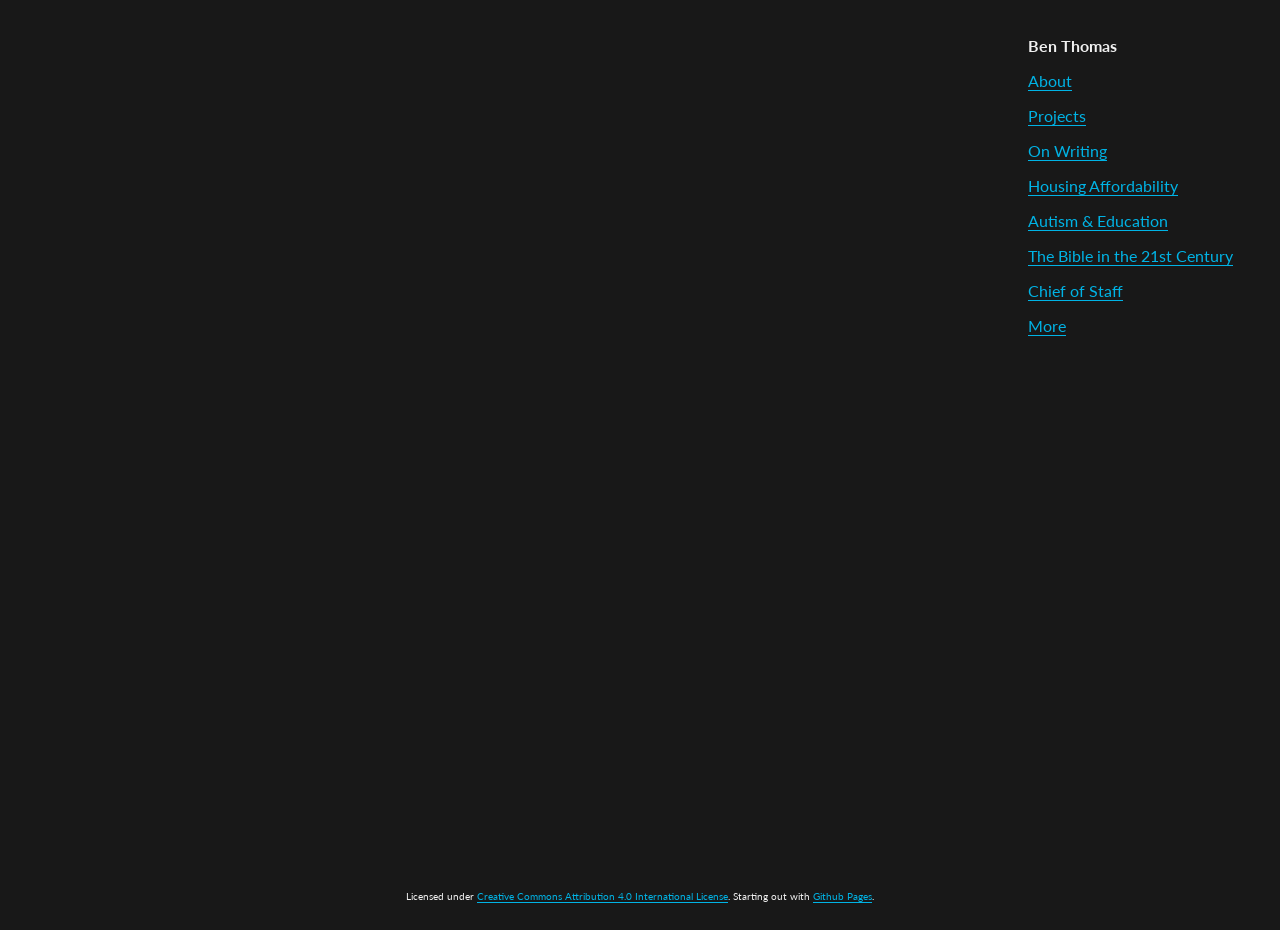
<file: index.html>
<!DOCTYPE HTML>

<html>
 
<head>
 <link rel="stylesheet" href="Style.css">
 <link rel="preconnect" href="https://fonts.googleapis.com"> 
 <link rel="preconnect" href="https://fonts.gstatic.com" crossorigin> 
 <link href="https://fonts.googleapis.com/css2?family=Lato&display=swap" rel="stylesheet">
 <meta http-equiv='cache-control' content='no-cache'> 
 <meta http-equiv='expires' content='0'> 
 <meta http-equiv='pragma' content='no-cache'>
 
 <title>Home | Ben Thomas</title>
 
</head>
 

<body>
 <div class="full_page">
  
  <div class="main">
   <h2></h2>
   <p></p>
  </div>

  <div class="sidebar" id="sidebar"></div>
 
 </div> 
 
 <footer><div class="footer_content" id="footer_content"></div></footer>

 <script src="main.js"></script>
</body>
 
</html>
</file>
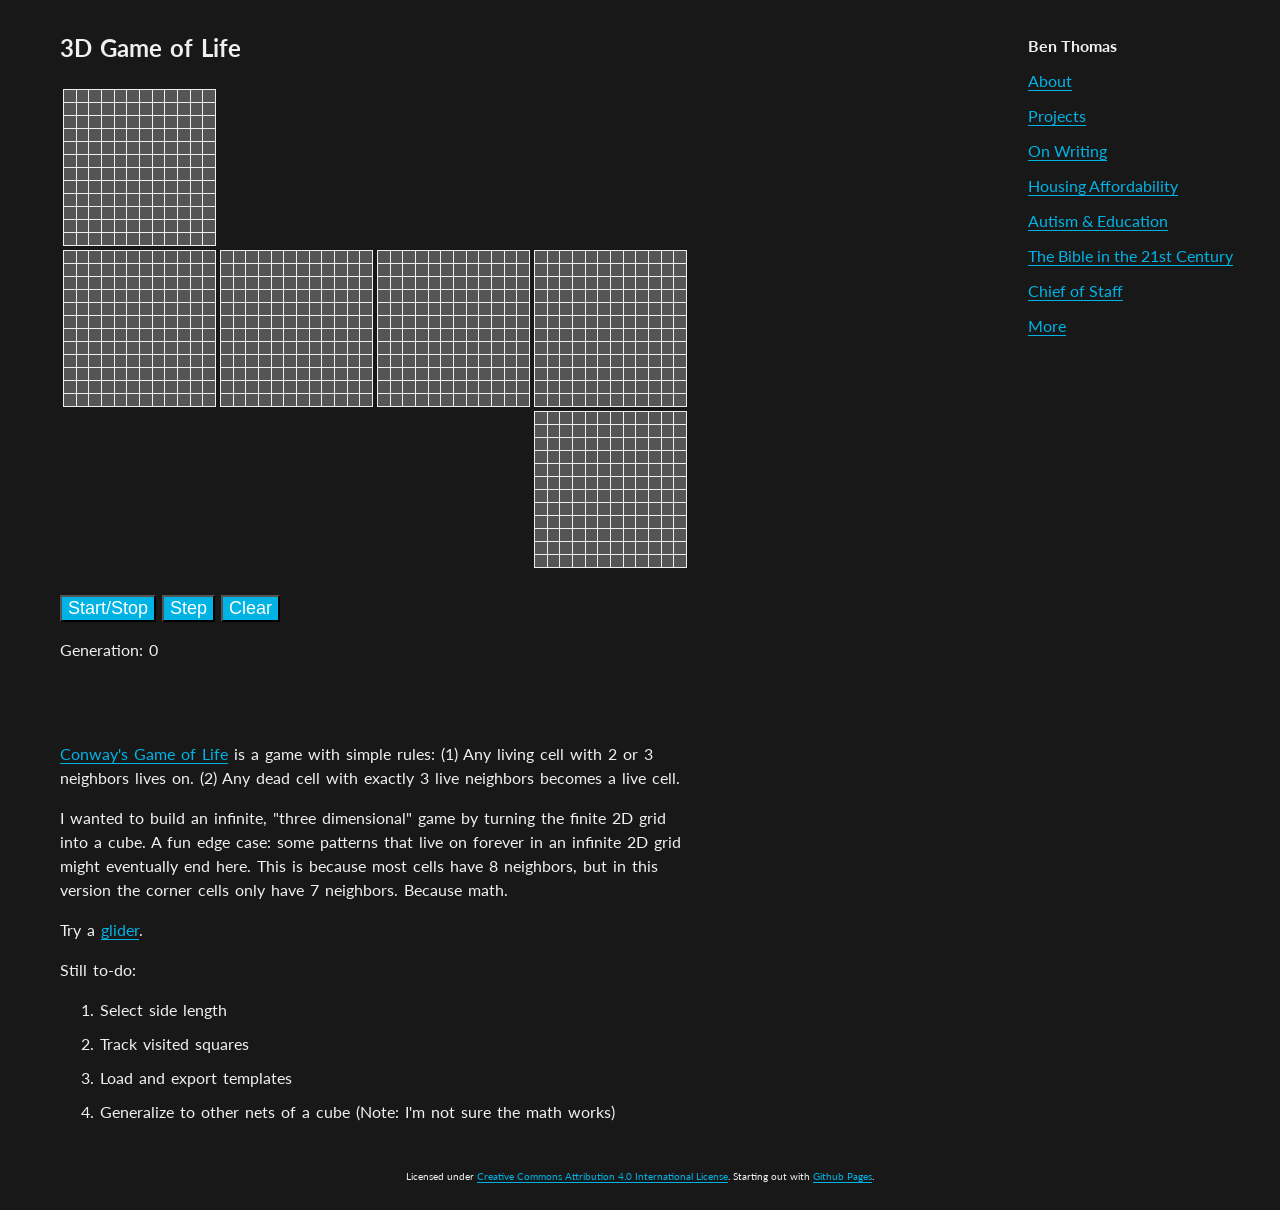
<file: 3d-game-of-life.html>
<!DOCTYPE HTML>

<html>
 
<head>
 <link rel="stylesheet" href="Style.css">
 <link rel="preconnect" href="https://fonts.googleapis.com"> 
 <link rel="preconnect" href="https://fonts.gstatic.com" crossorigin> 
 <link href="https://fonts.googleapis.com/css2?family=Lato&display=swap" rel="stylesheet">
 <meta http-equiv='cache-control' content='no-cache'> 
 <meta http-equiv='expires' content='0'> 
 <meta http-equiv='pragma' content='no-cache'>
 
 <title>3D Game of Life | Ben Thomas</title>
 <script src="scripts/gol.js"></script>
 
</head>
 

<body onload="game.init()">
        <div class="full_page">
         
         <div class="main">
            <h2>3D Game of Life</h2>
            <table>
                <tr> 
                    <td><div class="world" id="world0"></div></td> 
                    <td></td> 
                    <td></td> 
                    <td></td> 
                </tr>
                <tr> 
                    <td><div class="world" id="world1"></div></td> 
                    <td><div class="world" id="world2"></div></td>
                    <td><div class="world" id="world4"></div></td> 
                    <td><div class="world" id="world3"></div></td> 
                </tr>
                <tr> 
                    <td></td> 
                    <td></td> 
                    <td></td> 
                    <td><div class="world" id="world5"></div></td> 
                </tr>
            </table>

            <br>
            <div id="control">
                <form>
                    <input type="button" value="Start/Stop" id="buttonRun" onclick="game.buttonRun()">
                    <input type="button" value="Step" id="buttonStep" onclick="game.buttonNextStep()">
                    <input type="button" value="Clear" onclick="game.buttonClear()">
                </form>
            </div>
          
            <p>Generation: <span id="generation">0</span></p>
            <br>
            <br>
          
          <div>
           <p><a href="https://en.wikipedia.org/wiki/Conway%27s_Game_of_Life" target="_blank">Conway's Game of Life</a> is a game with simple rules: 
            (1) Any living cell with 2 or 3 neighbors lives on. 
            (2) Any dead cell with exactly 3 live neighbors becomes a live cell.
           </p>
           <p>I wanted to build an infinite, "three dimensional" game by turning the finite 2D grid into a cube.
              A fun edge case: some patterns that live on forever in an infinite 2D grid might eventually end here. 
              This is because most cells have 8 neighbors, but in this version the corner cells only have 7 neighbors. Because math. 
           </p>
           <p> 
            Try a <a href="https://en.wikipedia.org/wiki/Conway%27s_Game_of_Life#/media/File:Game_of_life_animated_glider.gif" target="_blank">glider</a>.
           </p>
           <p> Still to-do:
            <ol>
             <li>Select side length</li>
             <li>Track visited squares</li>
             <li>Load and export templates</li>
             <li>Generalize to other nets of a cube (Note: I'm not sure the math works)</li>
           </ol>
           </p>
          </div>
          
         </div>
         <div class="sidebar" id="sidebar"></div>
  </div>
 
 <footer><div class="footer_content" id="footer_content"></div></footer>

 <script src="main.js"></script>
</body>
 
</html>
</file>
<file: Style.css>
html, body {
  background-color: #181818;
  font-family: 'Lato', sans-serif;
  font-size: 16px;
  color: #F0F0F0;
  margin: 0px;
  padding: 0px;
  height: 100%;
  width: 100%;
}

.full_page {
 display: grid;
 grid-template-columns: 80% 20%;
 padding: 10px;
 min-height: 100%;
 height: auto !important;
 margin-bottom: -50px;
}

.full_page:after {
  content: "";
  display: block;
  height: 50px; /* the footer's total height */
}

.main {
  padding-left: 50px;
  height: 100%;
}

div.main {
  word-spacing: 2px;
  line-height: 1.5;
  letter-spacing: 1.2;
  max-width: 70ch;
  word-wrap: break-word;
}

.sidebar {
  text-align: left;
  padding: 10px;
  height: 100%;
}

a {
  color: #00b3e5;
  border-bottom: 1px solid #00b3e5;
  text-decoration: none;
}

h6 {
  color: #C0C0C0;
}
  
footer {
  text-align: center;
  font-size: 10px;
  height: 50px;
}

.footer_content {
  height: 40px;
  padding: 10px;
}

strong {
 font-weight: 1200; 
}

li {
  line-height: 1.5;
  margin-bottom: 10px;
}

/* li p {
  line-height: normal;
  margin: 0;
}
*/


/* CSS for 3D game of life -- may need to modify with classes if using tables elsewhere */
input[type=button] {
    background-color: #00b3e5;
    color: white;
    font-size: 18px;
}

table {
    text-indent: intial;
    border-spacing: 2px;
}

.world table {
    border-collapse: collapse;
}

.world table td {
    border: 1px solid #EEEEEE;
    width: 10px;
    height: 10px;
}

td {
    display: table-cell;
    vertical-align: inherit;
}
</file>
